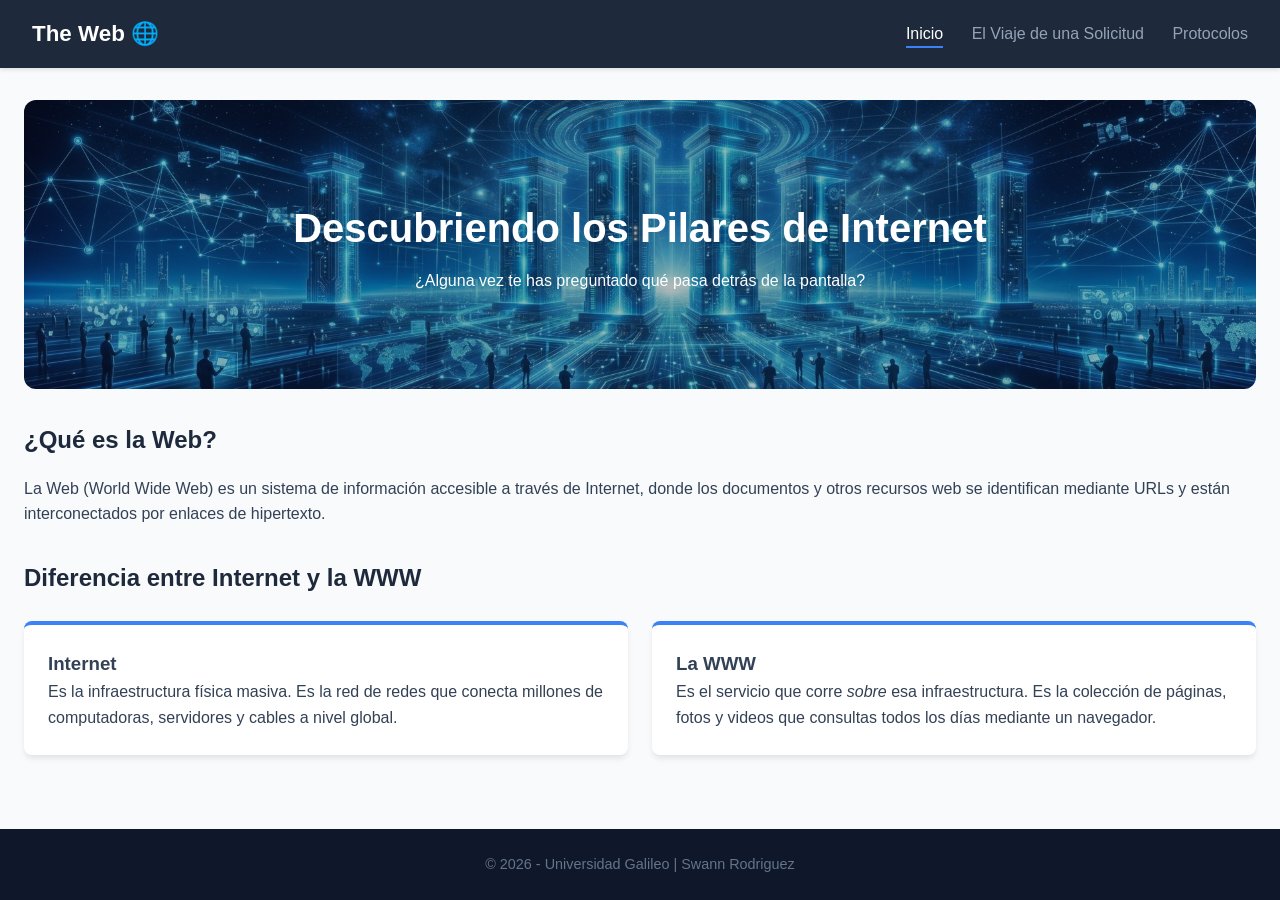
<file: index.html>
<!DOCTYPE html>
<html lang="es">
    <head> 
        <meta charset="UTF-8"
        <meta name="viewport" content="width=device-width, initial-scale=1.0">
        <title>The web - Inicio</title>
        <link rel="stylesheet" href="css/styles.css">
    </head>
    <body>
        <header>
            <div class="logo">The Web 🌐</div> 
            <nav>
              <a href="index.html" class="active">Inicio</a>
            <a href="solicitud.html">El Viaje de una Solicitud</a>
            <a href="protocolos.html">Protocolos</a>  
            </nav>
        </header>
        <main>
        <section class="hero">
            <h1>Descubriendo los Pilares de Internet</h1>
            <p>¿Alguna vez te has preguntado qué pasa detrás de la pantalla?</p>
        </section>

        <section class="content">
            <h2>¿Qué es la Web?</h2>
            <p>La Web (World Wide Web) es un sistema de información accesible a través de Internet, donde los documentos y otros recursos web se identifican mediante URLs y están interconectados por enlaces de hipertexto.</p>
            
            <h2>Diferencia entre Internet y la WWW</h2>
            <div class="grid-2">
                <div class="card">
                    <h3>Internet</h3>
                    <p>Es la infraestructura física masiva. Es la red de redes que conecta millones de computadoras, servidores y cables a nivel global.</p>
                </div>
                <div class="card">
                    <h3>La WWW</h3>
                    <p>Es el servicio que corre <em>sobre</em> esa infraestructura. Es la colección de páginas, fotos y videos que consultas todos los días mediante un navegador.</p>
                </div>
            </div>
        </section>
    </main>
    <footer>
        <p>&copy; 2026 - Universidad Galileo | Swann Rodriguez</p>
    </footer>

</body>
</html>
    </body>

</html>
</file>
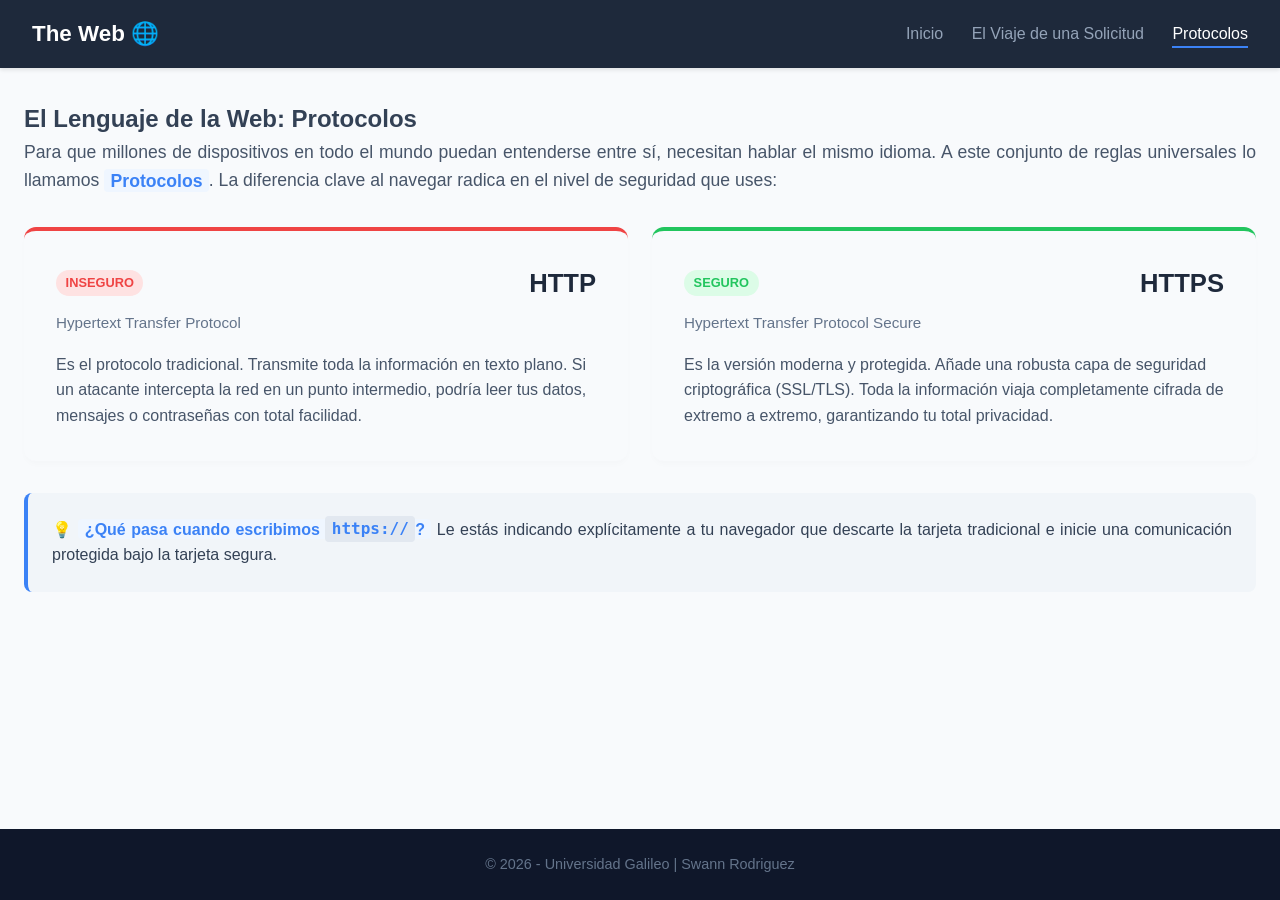
<file: protocolos.html>
<!DOCTYPE html>
<html lang="es">
<head>
    <meta charset="UTF-8">
    <meta name="viewport" content="width=device-width, initial-scale=1.0">
    <title>The Web - Protocolos</title>
    <link rel="stylesheet" href="css/styles.css">
</head>
<body>

    <header>
        <div class="logo">The Web 🌐</div>
        <nav>
            <a href="index.html">Inicio</a>
            <a href="solicitud.html">El Viaje de una Solicitud</a>
            <a href="protocolos.html" class="active">Protocolos</a>
        </nav>
    </header>

    <main>
        <section class="text-block">
            <h1>El Lenguaje de la Web: Protocolos</h1>
            <p class="intro-text">Para que millones de dispositivos en todo el mundo puedan entenderse entre sí, necesitan hablar el mismo idioma. A este conjunto de reglas universales lo llamamos <strong>Protocolos</strong>. La diferencia clave al navegar radica en el nivel de seguridad que uses:</p>
            
            <div class="grid-2-protocolos">
                
                <div class="card-proto border-red">
                    <div class="proto-header">
                        <span class="status-badge unsafe">Inseguro</span>
                        <h3>HTTP</h3>
                    </div>
                    <h4>Hypertext Transfer Protocol</h4>
                    <p>Es el protocolo tradicional. Transmite toda la información en texto plano. Si un atacante intercepta la red en un punto intermedio, podría leer tus datos, mensajes o contraseñas con total facilidad.</p>
                </div>

                <div class="card-proto border-green">
                    <div class="proto-header">
                        <span class="status-badge safe">Seguro</span>
                        <h3>HTTPS</h3>
                    </div>
                    <h4>Hypertext Transfer Protocol Secure</h4>
                    <p>Es la versión moderna y protegida. Añade una robusta capa de seguridad criptográfica (SSL/TLS). Toda la información viaja completamente cifrada de extremo a extremo, garantizando tu total privacidad.</p>
                </div>

            </div> <div class="bg-light-note">
                <p>💡 <strong>¿Qué pasa cuando escribimos <code>https://</code>?</strong> Le estás indicando explícitamente a tu navegador que descarte la tarjeta tradicional e inicie una comunicación protegida bajo la tarjeta segura.</p>
            </div>

        </section>
    </main>

    <footer>
        <p>&copy; 2026 - Universidad Galileo | Swann Rodriguez</p>
    </footer>

</body>
</html>
</file>
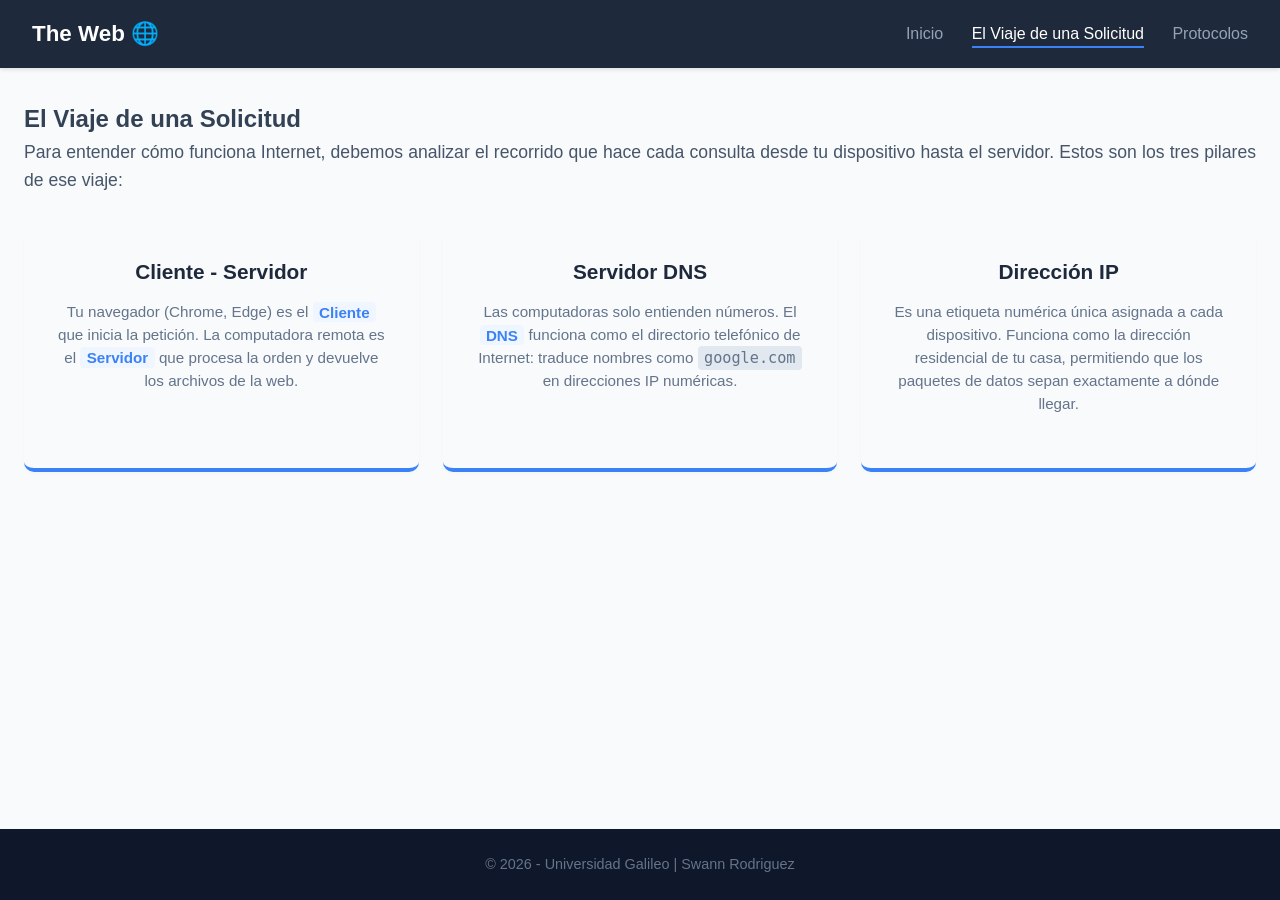
<file: solicitud.html>
<!DOCTYPE html>
<html lang="es">
<head>
    <meta charset="UTF-8">
    <meta name="viewport" content="width=device-width, initial-scale=1.0">
    <title>The Web - El Viaje de una Solicitud</title>
    <link rel="stylesheet" href="css/styles.css">
</head>

<body>

    <header>
        <div class="logo">The Web 🌐</div>
        <nav>
            <a href="index.html">Inicio</a>
            <a href="solicitud.html" class="active">El Viaje de una Solicitud</a>
            <a href="protocolos.html">Protocolos</a>
        </nav>
    </header>

   <main>
        <section class="text-block">
            <h1>El Viaje de una Solicitud</h1>
            <p class="intro-text">Para entender cómo funciona Internet, debemos analizar el recorrido que hace cada consulta desde tu dispositivo hasta el servidor. Estos son los tres pilares de ese viaje:</p>
            
            <div class="grid-3">
                
                <div class="card-info">
                    <h3>Cliente - Servidor</h3>
                    <p>Tu navegador (Chrome, Edge) es el <strong>Cliente</strong> que inicia la petición. La computadora remota es el <strong>Servidor</strong> que procesa la orden y devuelve los archivos de la web.</p>
                </div>

                <div class="card-info">
                    <h3>Servidor DNS</h3>
                    <p>Las computadoras solo entienden números. El <strong>DNS</strong> funciona como el directorio telefónico de Internet: traduce nombres como <code>google.com</code> en direcciones IP numéricas.</p>
                </div>

                <div class="card-info">
                    <h3>Dirección IP</h3>
                    <p>Es una etiqueta numérica única asignada a cada dispositivo. Funciona como la dirección residencial de tu casa, permitiendo que los paquetes de datos sepan exactamente a dónde llegar.</p>
                </div>

            </div> </section>
    </main>
    <footer>
        <p>&copy; 2026 - Universidad Galileo | Swann Rodriguez</p>
    </footer>

</body>
</html>
</file>
<file: css/styles.css>
/* ==========================================================================
   1. VARIABLES GLOBALES Y CONFIGURACIÓN BASE
   ========================================================================== */
:root {
    --primary-color: #1e293b; 
    --accent-color: #3b82f6;  
    --text-color: #334155;    
    --bg-color: #f8fafc;      
    --card-bg: #ffffff;
    --font-stack: 'Segoe UI', Tahoma, Geneva, Verdana, sans-serif;
}

* {
    margin: 0;
    padding: 0;
    box-sizing: border-box;
}

body {
    font-family: var(--font-stack);
    background-color: var(--bg-color);
    color: var(--text-color);
    line-height: 1.6;
    display: flex;
    flex-direction: column;
    min-height: 100vh;
}

code {
    background-color: #e2e8f0;
    padding: 0.2rem 0.4rem;
    border-radius: 4px;
    font-family: monospace;
}

/* ==========================================================================
   2. ESTRUCTURA GLOBAL (HEADER, NAV, MAIN, FOOTER)
   ========================================================================== */
header {
    background-color: var(--primary-color);
    color: white;
    padding: 1rem 2rem;
    display: flex;
    justify-content: space-between;
    align-items: center;
    box-shadow: 0 2px 4px rgba(0,0,0,0.1);
}

header .logo {
    font-size: 1.4rem;
    font-weight: bold;
}

nav a {
    color: #94a3b8;
    text-decoration: none;
    margin-left: 1.5rem;
    font-weight: 500;
    transition: color 0.3s ease;
}

nav a:hover, nav a.active {
    color: white;
    border-bottom: 2px solid var(--accent-color);
    padding-bottom: 4px;
}

main {
    flex: 1;
    max-width: 1300px;
    width: 100%;
    margin: 0 auto;
    padding: 2rem 1.5rem;
}

footer {
    background-color: #0f172a; 
    color: #64748b;
    text-align: center;
    padding: 1.5rem;
    font-size: 0.9rem;
    margin-top: auto;
}

/* ==========================================================================
   3. SECCIÓN: PÁGINA DE INICIO (HERO Y TARJETAS ORIGINALES)
   ========================================================================== */
.hero {
    text-align: center;
    padding: 6rem 1rem;                        
    background-image: linear-gradient(rgba(15, 23, 42, 0.30), rgba(15, 23, 42, 0.30)), url('imagen-2.png');
    background-size: cover;
    background-position: center;
    background-repeat: no-repeat;
    color: white;
    border-radius: 12px;
    margin-bottom: 2rem;
}

.hero h1 {
    font-size: 2.5rem;
    margin-bottom: 0.5rem;
}

h2 {
    color: var(--primary-color);
    margin-top: 2rem;
    margin-bottom: 1rem;
}

.grid-2 {
    display: grid;
    grid-template-columns: repeat(auto-fit, minmax(300px, 1fr));
    gap: 1.5rem;
    margin-top: 1.5rem;
}

.card {
    background-color: var(--card-bg);
    padding: 1.5rem;
    border-radius: 8px;
    box-shadow: 0 4px 6px -1px rgba(0, 0, 0, 0.1);
    border-top: 4px solid var(--accent-color);
}

/* ==========================================================================
   4. SECCIÓN: COMPONENTES DE TEXTO (PÁGINA DE SOLICITUDES Y LECTURAS)
   ========================================================================== */
.text-block strong {
    color: var(--accent-color); 
    background-color: #eff6ff;  
    padding: 0.1rem 0.4rem;
    border-radius: 4px;
    font-weight: 600;
}

.text-block p {
    font-size: 1.1rem;      
    color: #475569;         
    margin-bottom: 1.5rem;  
    text-align: justify;    
}

.text-block h2::before {
    content: "🔹 ";         
    font-size: 1.2rem;
}

.intro-text {
    color: #475569;
    font-size: 1.1rem;
    margin-bottom: 1rem;
}

/* CUADRÍCULA DE 3 COLUMNAS PARA SOLICITUDES */
.grid-3 {
    display: grid;
    grid-template-columns: repeat(auto-fit, minmax(250px, 1fr));
    gap: 1.5rem;
    margin-top: 2rem;
}

.card-info {
    background-color: #f8fafc; 
    padding: 1.8rem;
    border-radius: 10px;
    border-bottom: 4px solid var(--accent-color); 
    box-shadow: 0 2px 4px rgba(0,0,0,0.02);
    transition: transform 0.3s ease, box-shadow 0.3s ease;
    text-align: center; 
}

.card-info:hover {
    transform: translateY(-5px); 
    box-shadow: 0 10px 15px -3px rgba(0, 0, 0, 0.05);
    background-color: #ffffff; 
}

.card-info h3 {
    color: var(--primary-color);
    font-size: 1.3rem;
    margin-bottom: 0.8rem;
}

.card-info p {
    font-size: 0.95rem !important;
    text-align: center !important; 
    color: #64748b;
    line-height: 1.5;
}

/* ==========================================================================
   5. SECCIÓN: PÁGINA DE PROTOCOLOS (TARJETAS PARALELAS HTTP / HTTPS)
   ========================================================================== */
.grid-2-protocolos {
    display: grid;
    grid-template-columns: repeat(auto-fit, minmax(300px, 1fr));
    gap: 1.5rem;
    margin-top: 2rem;
    margin-bottom: 2rem;
}

.card-proto {
    background-color: #f8fafc;
    padding: 2rem;
    border-radius: 12px;
    box-shadow: 0 4px 6px -1px rgba(0, 0, 0, 0.02);
    transition: transform 0.3s ease, box-shadow 0.3s ease;
}

.card-proto:hover {
    transform: translateY(-5px);
    box-shadow: 0 12px 20px -3px rgba(0, 0, 0, 0.05);
    background-color: #ffffff;
}

.proto-header {
    display: flex;
    justify-content: space-between;
    align-items: center;
    margin-bottom: 0.5rem;
}

.proto-header h3 {
    margin: 0;
    font-size: 1.6rem;
    color: var(--primary-color);
}

.status-badge {
    padding: 0.2rem 0.6rem;
    font-size: 0.8rem;
    font-weight: bold;
    border-radius: 20px;
    text-transform: uppercase;
}

.status-badge.unsafe {
    background-color: #fee2e2;
    color: #ef4444;
}

.status-badge.safe {
    background-color: #dcfce7;
    color: #22c55e;
}

.card-proto h4 {
    font-size: 0.95rem;
    color: #64748b;
    margin-bottom: 1rem;
    font-weight: 500;
}

.card-proto p {
    font-size: 1rem !important;
    color: #475569 !important;
    text-align: left !important;
    line-height: 1.6;
    margin: 0;
}

.border-red {
    border-top: 4px solid #ef4444;
}

.border-green {
    border-top: 4px solid #22c55e;
}

/* CAJA DE NOTA INFORMATIVA FINAL */
.bg-light-note {
    background-color: #f1f5f9;
    padding: 1.5rem;
    border-radius: 8px;
    border-left: 4px solid var(--accent-color);
    margin-top: 2rem;
}

.bg-light-note p {
    font-size: 1rem !important;
    color: #334155 !important;
    margin: 0 !important;
}

/* 2. AGREGAMOS ESTE BLOQUE NUEVO: Activa el resaltado e interactividad */
.bg-light-note:hover {
    transform: translateY(-4px);                     
    box-shadow: 0 10px 15px -3px rgba(0, 0, 0, 0.05); 
    background-color: #ffffff;                       
}

/* Ajustes de interactividad finales */
</file>
